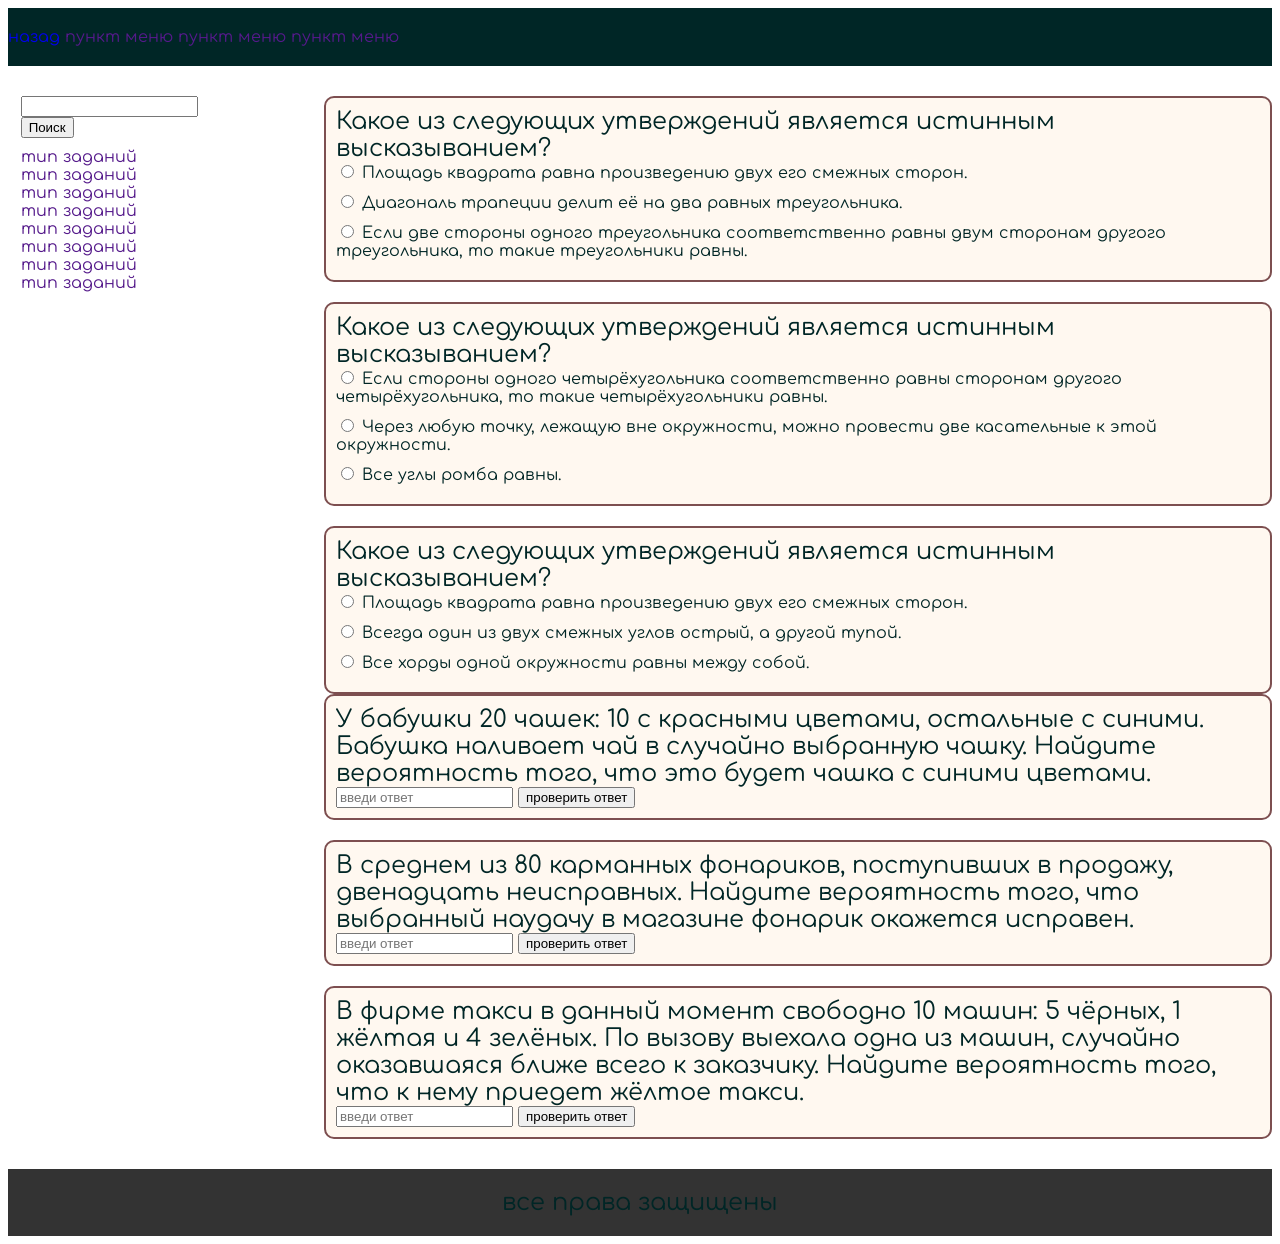
<file: main.html>
<!DOCTYPE html>
<html lang="en">
<head>
    <meta charset="UTF-8">
    <meta name="viewport" content="width=device-width, initial-scale=1.0">
    <link rel="stylesheet" href="styles.css">
    <title>Банк заданий</title>
</head>
<body>
    <header>
        <nav>
            <a href="index.html">назад</a>
            <a href="">пункт меню</a>
            <a href="">пункт меню</a>
            <a href="">пункт меню</a>
        </nav>
    </header>

    <main>

        <div class="main_part">
            <aside>
                <search>
                    <form>
                        <input type="search">
                        <button>Поиск</button>
                    </form>
                </search>
                <a href="">тип заданий</a>
                <a href="">тип заданий</a>
                <a href="">тип заданий</a>
                <a href="">тип заданий</a>
                <a href="">тип заданий</a>
                <a href="">тип заданий</a>
                <a href="">тип заданий</a>
                <a href="">тип заданий</a>
            </aside>

            <div class="allcard_container">
                <div class="card_container">
                </div>
                <div class="card_wanswer">
                </div>
            </div>
        </div>

    </main>

    <footer>
        <p>все права защищены</p>
    </footer>
    <script src="questions.js"></script>
    <script src="script.js"></script>
</body>
</html>
</file>
<file: styles.css>
@import url('https://fonts.googleapis.com/css2?family=Comfortaa:wght@300..700&display=swap');

p,
h1,
h2,
h3,
h4 {
    margin: 0;
}

body {
    margin: 0 auto;
    max-width: 1920px;
    min-width: 320px;
    font-family: "Comfortaa", sans-serif;
}
.all {
    margin: 0 20px;

}

.sect1 a {
    color: #FFF8F0;
    text-decoration: none;
}

.oge_text {
    margin-bottom: 10px;
}

.oge_text1 {
    color: #7D4F50;
    text-decoration: underline;
    margin-top: 10px;
    font-weight: 800;
}



.menu {
    display: flex;
    justify-content: space-around;
    flex-wrap: wrap;
    padding-top: 20px;
    padding-bottom: 20px;
}

.menu a {
    font-size: 20px;
}

body {
    padding: 8px;
}



header {
    background-color: #002626;
    color: #FFF8F0;
    padding: 20px 0;
}

header nav ul {
    list-style-type: none;
    margin: 0;
    padding: 0;
}

header nav ul li {
    display: inline;
    margin-right: 20px;
}

a {
    text-decoration: none;
    cursor: pointer;
}

a:hover {
    text-decoration: underline;
}

.sect2 {
    border-radius: 40px;
    background-color: #FFF8F0;
    border: 2px solid #002626;

    display: flex;
    margin: 0 auto;
    margin-top: 31px;
}

.text_sect {
    margin-top: 114px;
    margin-bottom: 64px;
    display: flex;
    align-items: center;
    margin-left: 10%;
    color: #FFF8F0
}

.sect2 h2 {
    margin-bottom: 1em;
}

.sect2 div {
    padding-top: 120px;
    padding-left: 111px;
}

h1 {
    font-family: "Comfortaa", serif;
    font-size: 150px;
    margin-bottom: 0px;
    color: #002626;
}

p {
    font-size: 24px;
    color: #002626;
}

h2 {
    font-size: 36px;
    color: #002626;
}

.btn1 {
    display: flex;
    justify-content: center;
    align-items: center;
    width: 330px;
    height: 79px;
    border-radius: 8px;
    margin-top: 81px;
    margin-bottom: 80px;
    font-size: 24px;
    padding: 1em;
    background-color: #002626;
    color: #FFF8F0;
    text-decoration: none;
    transition-property: backgruond-color, border-radius;
    transition-duration: 1s;
}

.btn1:hover {
    transition-property: background-color, border-radius;
    background-color: #7D4F50;
    transition-duration: 0.5s;
    border-radius: 20px;
}

.container2 {
    background-color: #7D4F50;
}


h3 {
    font-size: 30px;
}

.card_sect1 {
    display: flex;
    justify-content: space-around;
    flex-wrap: wrap;
    gap: 20px;

}

.adv_card {
    border: 3px solid #7D4F50;
    width: 378px;
    height: 150px;
    text-align: center;
}


.container3 {
    background-color: #7D4F50;
}

h4 {
    font-size: 30px;
}

.card_sect2 {
    display: flex;
    justify-content: space-between;
    flex-wrap: wrap;
    gap: 20px;
}

.opp_card {
    width: 45%;
}

.card_num {
    font-size: 40px;
    border: 5px solid #002626;
    border-radius: 180px;
    height: 80px;
    width: 80px;
    display: flex;
    justify-content: center;
    align-items: center;
    margin-top: 20px;
    margin-bottom: 20px;
    color: #FFF8F0;
    background-color: #002626;
}



.container5 {
    background-color: #7D4F50;
}


footer {
    background-color: #333;
    color: #fff;
    padding: 20px 0;
    text-align: center;
}

/** 

*/

.card,
.card_wans{
    border: #7D4F50 solid 2px;
    background-color: #FFF8F0;
    border-radius: 10px;
    color: #002626;
    padding: 10px;
}

.card_container,
.card_wanswer {
    display: flex;
    flex-direction: column;
    gap: 20px;
}

.answers {
    display: flex;
    flex-direction: column;
    gap: 10px;
    margin-bottom: 10px;
}

aside {
    display: flex;
    flex-direction: column;
    padding-left: 1%;
}

.main_part {
    display: flex;
    gap: 10%;
    margin-top: 30px;
    margin-bottom: 30px;
}

search {
    margin-bottom: 10px;
}

@media (max-width: 1200px) {
    h1 {
        font-size: 90px;
    }
}

@media (max-width: 900px) {
    .opp_card {
        width: 100%;
    }

    h1 {
        font-size: 60px;
    }
}
</file>
